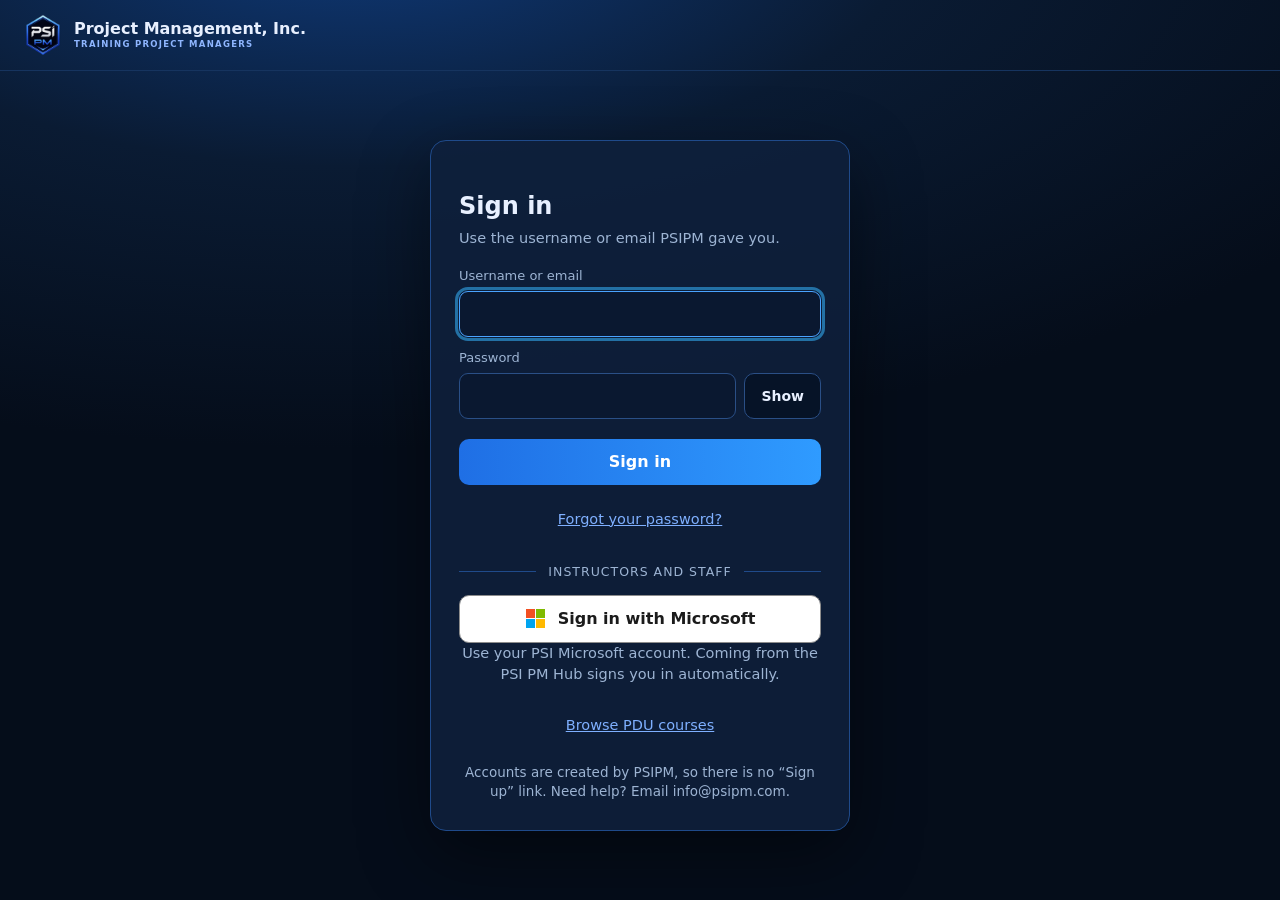
<file: index.html>
<!doctype html>
<html lang="en">
<head>
<meta charset="utf-8">
<meta name="viewport" content="width=device-width, initial-scale=1">
<!--favicon--><link rel="icon" type="image/png" sizes="32x32" href="assets/favicon-32.png"><link rel="icon" type="image/png" sizes="16x16" href="assets/favicon-16.png"><link rel="icon" type="image/png" sizes="192x192" href="assets/favicon-192.png"><link rel="shortcut icon" href="favicon.ico"><link rel="apple-touch-icon" href="assets/apple-touch-icon.png"><!--/favicon-->
<title>PSI Project Management · Sign in</title>
<meta name="robots" content="noindex">
<style>
:root{--ink:#e8f0ff;--muted:#9db4d3;--line:#1f4a8a;--card:rgba(14,32,60,.86);--field:#0a1830;--blue:#2f8cff;--blue2:#1f6fe5;--err:#ff9b9b;--ok:#5fd29a}
*{box-sizing:border-box}
html,body{min-height:100%}
body{margin:0;color:var(--ink);font-family:Lato,"Segoe UI",system-ui,-apple-system,Arial,sans-serif;font-size:16px;line-height:1.45;
  background:radial-gradient(1200px 520px at 28% -8%,#0f3a7a 0%,#0a1b33 46%,#050d1a 100%) fixed,#050d1a}
.wrap{min-height:100vh;display:flex;flex-direction:column}
.top{display:flex;align-items:center;justify-content:space-between;gap:12px;padding:14px 22px;border-bottom:1px solid #16345f}
.logo{display:flex;align-items:center;gap:10px}
.mark{width:36px;height:36px;border-radius:7px;background:var(--blue);display:flex;align-items:center;justify-content:center;font-weight:800;font-size:13px;color:#fff;flex:none}
.lt b{display:block;font-size:16px;line-height:1.15}.lt i{display:block;font-style:normal;font-size:8.5px;letter-spacing:.15em;color:#8fb6ff;font-weight:700}
.who{display:flex;align-items:center;gap:10px;font-size:14px}
.av{width:30px;height:30px;border-radius:50%;background:var(--blue);display:flex;align-items:center;justify-content:center;font-size:11px;font-weight:700;color:#fff}
.center{flex:1;display:grid;place-items:center;padding:28px 16px}
.panel{width:100%;max-width:420px;background:var(--card);border:1px solid var(--line);border-radius:16px;padding:28px;box-shadow:0 24px 70px rgba(0,0,0,.45)}
.panel h1{font-size:24px;margin:20px 0 4px}
.panel p{margin:0 0 18px;color:var(--muted);font-size:14.5px}
.field{margin-top:12px}
.field label{display:block;font-size:13px;color:var(--muted);margin-bottom:5px}
.row{display:flex;gap:8px}
input{width:100%;height:46px;border:1px solid #2a4f86;border-radius:9px;background:var(--field);color:var(--ink);padding:0 13px;font-size:16px;font-family:inherit}
input:focus{outline:3px solid rgba(56,182,255,.55);outline-offset:1px;border-color:#4aa3ff}
button{font-family:inherit;cursor:pointer}
.btn{display:block;width:100%;min-height:46px;border:0;border-radius:10px;background:linear-gradient(90deg,var(--blue2),#2f9bff);color:#fff;font-weight:700;font-size:16px;margin-top:20px}
.btn:disabled{opacity:.6;cursor:default}
.btn:focus-visible,.ghost:focus-visible,.link:focus-visible,a.pc:focus-visible{outline:3px solid rgba(56,182,255,.7);outline-offset:2px}
.ghost{min-height:46px;padding:0 16px;border-radius:10px;border:1px solid #2a4f86;background:rgba(3,12,29,.55);color:var(--ink);font-weight:700;font-size:14px}
.ghost.sm{min-height:44px}
.link{display:block;margin:12px auto 0;min-height:44px;background:none;border:0;color:#7fb0ff;text-decoration:underline;font-size:14.5px}
.msg{margin-top:14px;padding:11px 13px;border-radius:9px;font-size:14.5px;border:1px solid}
.msg.err{color:var(--err);border-color:rgba(255,155,155,.5);background:rgba(120,20,20,.22)}
.msg.info{color:#cfe0f7;border-color:rgba(120,175,245,.45);background:rgba(20,60,120,.28)}
.msg.ok{color:var(--ok);border-color:rgba(95,210,154,.5);background:rgba(10,80,50,.25)}
.help{margin-top:16px;color:var(--muted);font-size:13.5px;text-align:center}
.spin{display:flex;align-items:center;gap:12px;color:var(--muted)}
.spin:before{content:"";width:18px;height:18px;border-radius:50%;border:3px solid #24508f;border-top-color:#5aa9ff;animation:r .8s linear infinite}
@keyframes r{to{transform:rotate(360deg)}}
@media(prefers-reduced-motion:reduce){.spin:before{animation:none}}
.programs{width:100%;max-width:900px}
.programs h1{font-size:28px;margin:0 0 4px}.programs p.s{margin:0 0 22px;color:var(--muted)}
.pgrid{display:grid;grid-template-columns:repeat(auto-fill,minmax(250px,1fr));gap:18px}
a.pc{display:block;text-decoration:none;color:var(--ink);border-radius:14px;background:#0d2347;border:1px solid #1d4a88;overflow:hidden}
a.pc:hover{border-color:#4aa3ff;transform:translateY(-2px)}
a.pc{transition:transform .15s,border-color .15s}
.pa{height:100px;background:linear-gradient(135deg,#0b3a8a,#2f8cff);display:flex;align-items:center;justify-content:center;font-weight:800;font-size:26px;letter-spacing:.03em;color:#fff}
a.pc[href^="pmp/"]{background:#2a1a0e;border-color:#7a4413}
a.pc[href^="pmp/"]:hover{border-color:#ff9a3d}
a.pc[href^="pmp/"] .pa{background:linear-gradient(135deg,#a4490b,#ff8a2b);color:#1a0f05}
.pb{padding:14px 16px 16px}.pb b{display:block;font-size:16px}.pb span{display:block;font-size:13px;color:var(--muted);margin-top:2px;min-height:19px}
.go{margin-top:12px;height:38px;line-height:38px;border-radius:9px;background:var(--field);text-align:center;font-size:14px;font-weight:700}
.sr{position:absolute;left:-9999px}
.ms-sep{display:flex;align-items:center;gap:12px;margin:22px 0 14px;color:var(--muted);font-size:12.5px;letter-spacing:.08em}
.ms-sep:before,.ms-sep:after{content:"";flex:1;height:1px;background:var(--line)}
.msbtn{width:100%;display:flex;align-items:center;justify-content:center;gap:12px;background:#fff;color:#1b1b1b;border:1px solid #8c8c8c;border-radius:10px;min-height:48px;font-weight:600;font-size:16px;cursor:pointer}
.msbtn:focus-visible{outline:3px solid #7dd3fc;outline-offset:2px}
.msbtn[disabled]{opacity:.7;cursor:default}
.msnote{font-size:13px;color:var(--muted);text-align:center;margin:8px 0 0}
.ms-wait{text-align:center}
.ms-wait h1{margin:16px 0 8px}
.ms-ring{margin:22px auto 4px;width:40px;height:40px;border-radius:50%;border:4px solid rgba(143,166,200,.25);border-top-color:#2f8cff;animation:msspin 1s linear infinite}
@keyframes msspin{to{transform:rotate(360deg)}}
@media (prefers-reduced-motion:reduce){.ms-ring{animation:none}}
.pdwrap{width:100%;max-width:1100px}.pdwrap h1{font-size:28px;margin:0 0 4px}.pdwrap p.s{margin:0 0 16px;color:var(--muted);max-width:760px}
.chips{display:flex;flex-wrap:wrap;gap:8px;margin:0 0 18px}.chip{min-height:40px;padding:0 16px;border-radius:20px;border:1px solid #2a4f86;background:rgba(3,12,29,.55);color:var(--ink);font-weight:700;font-size:14.5px}
.chip.on{background:var(--blue);border-color:var(--blue);color:#fff}
.cg{display:grid;grid-template-columns:repeat(auto-fill,minmax(240px,1fr));gap:18px}
.cd{display:flex;flex-direction:column;text-align:left;border-radius:14px;background:#0d2347;border:1px solid #1d4a88;overflow:hidden;color:var(--ink);padding:0;transition:transform .15s,border-color .15s}
.cd:hover{border-color:#4aa3ff;transform:translateY(-2px)}.cd:focus-visible{outline:3px solid rgba(56,182,255,.7);outline-offset:2px}
.cd .im{aspect-ratio:16/9;width:100%;background:#142C42 center/cover no-repeat}
.cd .bd{padding:12px 14px 14px;display:flex;flex-direction:column;gap:6px;flex:1}.cd .mt{font-size:12px;letter-spacing:.05em;text-transform:uppercase;color:#8fb6ff;font-weight:700}
.cd .tt{font-weight:700;font-size:16px;line-height:1.25}.cd .tg{display:flex;flex-wrap:wrap;gap:5px}.cd .tg span{font-size:11.5px;font-weight:700;padding:2px 8px;border-radius:11px;border:1px solid #2a4f86;color:#cfe0f7}
.cd .ft{margin-top:auto;display:flex;justify-content:space-between;align-items:center;height:38px;padding:0 12px;border-radius:9px;background:var(--field);font-size:14px}.cd .ft b{font-size:17px}
.mod{position:fixed;inset:0;z-index:20;display:flex;align-items:center;justify-content:center;padding:18px;background:rgba(3,10,22,.78)}
.mc{width:min(580px,100%);max-height:92vh;overflow:auto;background:#0b1c3a;border:1px solid var(--line);border-radius:16px}
.mc .hero{aspect-ratio:16/9;background:#142C42 center/cover no-repeat}.mc .in{padding:20px 22px 22px}.mc h2{font-size:23px;margin:2px 0 10px}
.mc .ey{font-size:12.5px;letter-spacing:.06em;text-transform:uppercase;font-weight:700;color:#8fb6ff}.mc .ds p{margin:0 0 10px;font-size:15px;color:#d5e3f7}
.mc ul{list-style:none;margin:8px 0 0;padding:0;border:1px solid #1f4a8a;border-radius:9px}.mc li{display:flex;justify-content:space-between;padding:8px 12px;border-bottom:1px solid #1f4a8a}.mc li:last-child{border:0;font-weight:700}
.mc .btn{margin-top:14px}.mc .ghost{width:100%;margin-top:10px}
a.pc[href^="pdu/"]{background:#1d1638;border-color:#5b3fb0}a.pc[href^="pdu/"] .pa{background:linear-gradient(135deg,#4c2fa8,#9a7cff)}
@media(max-width:560px){.panel{padding:22px 18px}.top{padding:12px 14px}.who .nm{display:none}}
</style>
<style id="brandlogo">.mark{background:url([data-uri]) center/contain no-repeat !important;color:transparent !important;font-size:0 !important;border:0 !important;box-shadow:none !important;border-radius:0 !important;width:42px !important;height:42px !important;flex:none}</style>
</head>
<body>
<div class="wrap">
  <div class="top">
    <div class="logo"><div class="mark" aria-hidden="true">PSI</div><div class="lt"><b>Project Management, Inc.</b><i>TRAINING PROJECT MANAGERS</i></div></div>
    <div class="who" id="who" hidden></div>
  </div>
  <div class="center" id="view" aria-live="polite"><div class="spin" role="status">Loading…</div></div>
</div>
<noscript><div class="center"><div class="panel"><h1>JavaScript is needed</h1><p>Please turn on JavaScript in your browser to sign in.</p></div></div></noscript>
<script>
(function(){
"use strict";
/* The sign-in page for every PSI program. It signs the student in once, finds out which programs the student is enrolled in,
   and sends them there. The database decides what each student may open; this page only chooses where to send them.
   The key below is the PUBLIC key. It can only do what the signed-in student's own login allows. */
var SB_URL="https://kxpjubgxqnsursqdpezc.supabase.co";
var SB_KEY="sb_publishable_feQrzacLNrm4Wo4qA656qA_8v8MLD5D";
var SKEY="psipm_session", LEGACY="psipm_capm_session";
var SESS=null, busy=false, st={screen:"boot",id:"",err:"",note:"",show:false,me:null,progs:[],blocked:""};
/* Microsoft sign-in for instructors and administrators: the same Microsoft app the PSI PM Hub uses, so a staff member who is
   signed in to the Hub in this browser is signed in here without typing anything. The sso-login function checks the token and
   only lets in people on the Instructors & admins list. */
var MS={tenant:"9e7b19f7-23f2-4301-8ee2-937876784648",app:"ab30f561-3b18-458d-bc42-c2037ddedcb9",
        lib:"https://alcdn.msauth.net/browser/2.38.0/js/msal-browser.min.js",scopes:["User.Read"]};
var msApp=null, msEmail="";
var MSLOGO='<svg width="21" height="21" viewBox="0 0 21 21" aria-hidden="true"><rect x="1" y="1" width="9" height="9" fill="#f25022"/><rect x="11" y="1" width="9" height="9" fill="#7fba00"/><rect x="1" y="11" width="9" height="9" fill="#00a4ef"/><rect x="11" y="11" width="9" height="9" fill="#ffb900"/></svg>';

function $(id){return document.getElementById(id);}
function esc(s){return String(s==null?"":s).replace(/[&<>"']/g,function(c){return {"&":"&amp;","<":"&lt;",">":"&gt;",'"':"&quot;","'":"&#39;"}[c];});}
function uidOf(tok){try{var p=tok.split(".")[1].replace(/-/g,"+").replace(/_/g,"/");return JSON.parse(atob(p)).sub;}catch(e){return null;}}
function loadSess(){
  try{
    var r=localStorage.getItem(SKEY);
    if(!r){ r=localStorage.getItem(LEGACY); if(r){localStorage.setItem(SKEY,r);} }   /* a sign-in made before the shared page existed */
    return r?JSON.parse(r):null;
  }catch(e){return null;}
}
function saveSess(s){SESS=s;try{if(s)localStorage.setItem(SKEY,JSON.stringify(s));else{localStorage.removeItem(SKEY);localStorage.removeItem(LEGACY);localStorage.removeItem("psipm_return");}}catch(e){}}
function netErr(){return new Error("Couldn’t reach the server. Check your internet connection and try again.");}

function refresh(){
  if(!SESS||!SESS.refresh_token)return Promise.reject(new Error("nosession"));
  var uid=SESS.uid;
  return fetch(SB_URL+"/auth/v1/token?grant_type=refresh_token",{method:"POST",headers:{"apikey":SB_KEY,"Content-Type":"application/json"},body:JSON.stringify({refresh_token:SESS.refresh_token})})
    .then(function(r){return r.json().then(function(j){
      if(!r.ok||!j.access_token)throw new Error("expired");
      saveSess({access_token:j.access_token,refresh_token:j.refresh_token,expires_at:j.expires_at||Math.floor(Date.now()/1000)+(j.expires_in||3600),uid:uid});
      return SESS;
    });},function(){throw netErr();});
}
function rest(path){
  function go(retry){
    return fetch(SB_URL+"/rest/v1/"+path,{headers:{"apikey":SB_KEY,"Authorization":"Bearer "+SESS.access_token}}).then(function(r){
      if(r.status===401&&retry){return refresh().then(function(){return go(false);});}
      return r.text().then(function(t){
        var j=null;try{j=t?JSON.parse(t):null;}catch(e){}
        if(!r.ok){var e=new Error((j&&(j.message||j.error_description))||"Something went wrong ("+r.status+").");e.status=r.status;throw e;}
        return j;
      });
    },function(){throw netErr();});
  }
  return go(true);
}
function fnCall(name,body){
  return fetch(SB_URL+"/functions/v1/"+name,{method:"POST",headers:{"Content-Type":"application/json","apikey":SB_KEY,"Authorization":"Bearer "+SB_KEY},body:JSON.stringify(body)})
    .then(function(r){return r.json().catch(function(){return {};}).then(function(j){return {status:r.status,body:j||{}};});},function(){throw netErr();});
}
function doLogin(id,pw){
  return fnCall("login",{identifier:id,password:pw}).then(function(r){
    if(r.status===200&&r.body.session){
      var s=r.body.session;
      saveSess({access_token:s.access_token,refresh_token:s.refresh_token,expires_at:s.expires_at||Math.floor(Date.now()/1000)+(s.expires_in||3600),uid:uidOf(s.access_token)});
      return;
    }
    throw new Error(r.body.message||"Something went wrong. Please try again.");
  });
}
function retGet(){try{var r=localStorage.getItem("psipm_return");return r?JSON.parse(r):null;}catch(e){return null;}}
function swBack(){var r=retGet();if(!r||!r.sess)return;try{localStorage.setItem(SKEY,JSON.stringify(r.sess));localStorage.removeItem("psipm_return");}catch(e){}SESS=r.sess;try{location.assign("staff/");}catch(e){}}
function signOut(){
  if(SESS&&!retGet()){var tok=SESS.access_token;fetch(SB_URL+"/auth/v1/logout",{method:"POST",headers:{"apikey":SB_KEY,"Authorization":"Bearer "+tok}}).catch(function(){});}
  saveSess(null);st.me=null;st.progs=[];st.blocked="";st.err="";st.note="";st.screen="login";render();
}

/* ---------- where does this student go? ---------- */
function today(){var d=new Date();return new Date(d.getFullYear(),d.getMonth(),d.getDate());}
function parseISO(s){var p=String(s).split("-");return new Date(+p[0],+p[1]-1,+p[2]);}
function fmt(s){try{return parseISO(s).toLocaleDateString(undefined,{year:"numeric",month:"long",day:"numeric"});}catch(e){return s;}}
function msLoad(){
  if(window.msal&&window.msal.PublicClientApplication)return Promise.resolve();
  return new Promise(function(res,rej){
    var sc=document.createElement("script");sc.src=MS.lib;sc.async=true;sc.crossOrigin="anonymous";
    sc.onload=function(){res();};sc.onerror=function(){rej(new Error("Microsoft sign-in couldn’t load. Check your internet connection and try again."));};
    document.head.appendChild(sc);
  });
}
function msClient(){
  return msLoad().then(function(){
    if(msApp)return msApp;
    msApp=new window.msal.PublicClientApplication({
      auth:{clientId:MS.app,authority:"https://login.microsoftonline.com/"+MS.tenant,redirectUri:location.origin+location.pathname.replace(/index\.html$/,""),navigateToLoginRequestUrl:false},
      cache:{cacheLocation:"localStorage"}});
    return Promise.resolve(msApp.initialize?msApp.initialize():null).then(function(){return msApp;});
  });
}
function msRedirect(app,opts){return app.loginRedirect(opts).then(function(){return new Promise(function(){});});}   /* the page is leaving for Microsoft */
/* interactive: from the button (may go to Microsoft's page). Not interactive: arriving from the Hub (never leaves the page). */
function msSignIn(interactive,fallback){
  var app;st.screen="sso";st.err="";st.note="";render();
  return msClient().then(function(a){app=a;return app.handleRedirectPromise();}).then(function(rr){
    if(rr&&rr.idToken){msEmail=(rr.account&&rr.account.username)||"";return rr;}
    var acct=app.getActiveAccount&&app.getActiveAccount();
    if(!acct||acct.tenantId!==MS.tenant)acct=app.getAllAccounts().filter(function(x){return x.tenantId===MS.tenant;})[0];
    if(!acct)return interactive?msRedirect(app,{scopes:MS.scopes,prompt:"select_account"}):null;
    msEmail=acct.username||"";render();
    return app.acquireTokenSilent({scopes:MS.scopes,account:acct}).then(function(r){
      var exp=r&&r.idTokenClaims&&r.idTokenClaims.exp;
      if(!r||!r.idToken||!exp||exp*1000-Date.now()<300000)return app.acquireTokenSilent({scopes:MS.scopes,account:acct,forceRefresh:true});
      return r;
    }).catch(function(){return interactive?msRedirect(app,{scopes:MS.scopes,loginHint:acct.username}):null;});
  }).then(function(r){
    if(!r||!r.idToken){
      if(fallback)return fallback();
      st.screen="login";st.note=interactive?"":"Sign in with Microsoft below to continue.";render();return;
    }
    return fnCall("sso-login",{id_token:r.idToken}).catch(function(){
      throw new Error("Your Microsoft sign-in worked, but the LMS’s Microsoft sign-in service didn’t answer. Try again in a minute. If it keeps happening, an administrator should check in Supabase that the sso-login function is deployed with Verify JWT turned off.");
    }).then(function(x){
      if(x.status===200&&x.body.session){
        var s=x.body.session;
        saveSess({access_token:s.access_token,refresh_token:s.refresh_token,expires_at:s.expires_at||Math.floor(Date.now()/1000)+(s.expires_in||3600),uid:uidOf(s.access_token)});
        return route();
      }
      throw new Error(x.body.message||"Microsoft sign-in didn’t work. Please try again.");
    });
  }).catch(function(e){
    var m=(e&&e.message)||"";
    if(e&&(e.errorCode==="user_cancelled"||/cancel/i.test(m)))m="Microsoft sign-in was cancelled.";
    else if(e&&e.errorCode)m="Microsoft sign-in didn’t work. Please try again.";
    st.screen="login";st.err=m||"Microsoft sign-in didn’t work. Please try again.";render();
  });
}
function ssoView(){
  return '<div class="panel ms-wait" role="status">'+MSLOGO.replace(/width="21" height="21"/,'width="40" height="40"')
    +'<h1>Signing you in…</h1><p>'+(msEmail?'Using your Microsoft account <b>'+esc(msEmail)+'</b>'+(st.fromHub?' from the PSI PM Hub.':'.'):'Checking your Microsoft account…')+'</p><div class="ms-ring" aria-hidden="true"></div></div>';
}
function route(){
  st.screen="boot";st.err="";render();
  var uid=SESS.uid;
  return rest("profiles?select=first_name,last_name,username,role,status,access_ends&id=eq."+encodeURIComponent(uid)).then(function(rows){
    var p=rows&&rows[0];
    if(!p)throw new Error("We couldn’t find your account. Please message an instructor or email info@psipm.com.");
    st.me=p;
    if(p.status!=="active"){st.blocked="inactive";st.screen="blocked";render();return;}
    var staff=p.role==="instructor"||p.role==="admin";
    if(!staff&&p.role!=="student"){st.blocked="staff";st.screen="blocked";render();return;}
    if(!staff&&parseISO(p.access_ends)<today()){st.blocked="expired";st.screen="blocked";render();return;}
    /* instructors and admins belong to no program: straight to the staff dashboard (the Program filter is there) */
    if(staff){st.screen="going";render();location.replace("staff/");return;}
    /* students: the programs they are enrolled in */
    var q=rest("enrollments?select=branches(slug,name,subtitle,kind)&user_id=eq."+encodeURIComponent(uid));
    return q.then(function(rs){
      var list=(rs||[]).map(function(x){return x.branches;}).filter(function(b){return b&&/^[a-z0-9-]+$/.test(b.slug||"");});
      list.sort(function(a,b){return String(a.name).localeCompare(String(b.name));});
      var certs=list.filter(function(b){return b.slug!=="pdu";});if(certs.length)list=certs;   /* PDU courses live inside CAPM/PMP; the PDU page is only a home for people who bought PDU courses and have no program */
      st.progs=list;
      if(!list.length){st.screen="none";render();return;}
      if(list.length===1){st.screen="going";render();location.replace(list[0].slug+"/");return;}   /* one program: straight in */
      st.screen="programs";render();
    });
  }).catch(function(e){
    if(!SESS)return;
    if(e&&(e.message==="expired"||e.message==="nosession"||e.status===401)){saveSess(null);st.err="Your session ended. Please sign in again.";st.screen="login";render();return;}
    st.err=(e&&e.message)||"Something went wrong.";st.screen="error";render();
  });
}

/* ---------- screens ---------- */
function nameOf(){var m=st.me||{};return ((m.first_name||"")+" "+(m.last_name||"")).trim()||m.username||"";}
function shortName(){var m=st.me||{};return m.first_name&&m.last_name?m.first_name.charAt(0)+". "+m.last_name:nameOf();}
function initials(){var m=st.me||{},a=(m.first_name||m.username||"?").charAt(0),b=(m.last_name||"").charAt(0);return (a+b).toUpperCase();}
function brandTop(){return '<div class="logo"><div class="mark" aria-hidden="true">PSI</div><div class="lt"><b>Project Management, Inc.</b><i>TRAINING PROJECT MANAGERS</i></div></div>';}
function loginView(){
  var msg=st.err?'<div class="msg err" role="alert">'+esc(st.err)+'</div>':(st.note?'<div class="msg info" role="status">'+esc(st.note)+'</div>':'');
  return '<form class="panel" id="lf" novalidate>'
   +'<h1>Sign in</h1><p>Use the username or email PSIPM gave you.</p>'+msg
   +'<div class="field"><label for="u">Username or email</label><input id="u" name="u" autocomplete="username" autocapitalize="none" autocorrect="off" spellcheck="false" value="'+esc(st.id)+'"></div>'
   +'<div class="field"><label for="p">Password</label><div class="row"><input id="p" name="p" type="'+(st.show?"text":"password")+'" autocomplete="current-password"><button type="button" class="ghost" id="eye" aria-pressed="'+(st.show?"true":"false")+'" aria-label="Show or hide password">'+(st.show?"Hide":"Show")+'</button></div></div>'
   +'<button class="btn" type="submit"'+(busy?' disabled':'')+'>'+(busy?"Signing in…":"Sign in")+'</button>'
   +'<button type="button" class="link" id="forgot">Forgot your password?</button>'
   +'<div class="ms-sep">INSTRUCTORS AND STAFF</div><button type="button" class="msbtn" id="msin"'+(busy?' disabled':'')+'>'+MSLOGO+'Sign in with Microsoft</button>'
   +'<p class="msnote">Use your PSI Microsoft account. Coming from the PSI PM Hub signs you in automatically.</p>'
   +'<button type="button" class="link" id="pdubrowse">Browse PDU courses</button>'
   +'<div class="help">Accounts are created by PSIPM, so there is no “Sign up” link. Need help? Email info@psipm.com.</div></form>';
}
function blockedView(){
  var m=st.me||{}, title="You can’t open this page", msg;
  if(st.blocked==="expired"){title="Your access has ended";msg="Your LMS access ended on "+fmt(m.access_ends)+". To extend your access, message an instructor or email info@psipm.com.";}
  else if(st.blocked==="staff")msg="This page is for students. Instructor and admin tools are not on this page yet.";
  else msg="Your account isn’t active yet. Please message an instructor or email info@psipm.com.";
  return '<div class="panel"><h1>'+esc(title)+'</h1><p>'+esc(msg)+'</p><button class="ghost" id="out">Log out</button></div>';
}
function noneView(){return '<div class="panel"><h1>No programs yet</h1><p>Your account isn’t enrolled in a program yet. Please email info@psipm.com and we will add you.</p><a class="link" href="pdu/">Browse PDU courses</a><button class="ghost" id="out">Log out</button></div>';}
function errorView(){return '<div class="panel"><h1>We couldn’t load your programs</h1><p>'+esc(st.err)+'</p><div style="display:flex;gap:10px;flex-wrap:wrap"><button class="ghost" id="retry">Try again</button><button class="ghost" id="out">Log out</button></div></div>';}
function programsView(){
  var cards=st.progs.map(function(b){
    return '<a class="pc" href="'+esc(b.slug)+'/"><div class="pa">'+esc(b.name)+'</div><div class="pb"><b>'+esc(b.name)+' Exam Prep</b><span>'+esc(b.subtitle||"")+'</span><div class="go">Open</div></div></a>';
  }).join("");
  return '<div class="programs"><h1>Your programs</h1><p class="s">Pick where you want to study today.</p><div class="pgrid">'+cards+'</div></div>';
}
function render(){
  var v=$("view"), w=$("who"), html;
  if(st.screen==="login")html=loginView();
  else if(st.screen==="blocked")html=blockedView();
  else if(st.screen==="none")html=noneView();
  else if(st.screen==="error")html=errorView();
  else if(st.screen==="programs")html=programsView();
  else if(st.screen==="sso")html=ssoView();
  else if(st.screen==="catalog")html=catView();
  else html='<div class="spin" role="status">'+(st.screen==="going"?"Opening your program…":"Loading…")+'</div>';
  v.innerHTML=html+(st.screen==="catalog"?catModal():"");
  var showWho=(st.screen==="programs"||st.screen==="blocked"||st.screen==="none"||st.screen==="error")&&st.me;
  w.hidden=!showWho;
  w.innerHTML=showWho?(retGet()?'<button class="ghost sm" id="swback" style="border-color:#ffb84d;color:#ffcf80">← Back to '+(retGet().role==="instructor"?"instructor":"admin")+'</button>':'')+'<span class="nm">'+esc(shortName())+'</span><span class="av" aria-hidden="true">'+esc(initials())+'</span>'+(st.screen==="programs"?'<button class="ghost sm" id="out">Log out</button>':''):'';
  if(st.screen==="login"){var f=$(st.id?"p":"u");if(f&&!st._nofocus)f.focus();}
}

/* ---------- PDU catalog (open to everyone; a request needs no account) ---------- */
var PC={list:null,err:"",sel:null,busy:false,ok:"",er:"",filter:"All",inv:false}, TT=["Ways of Working","Power Skills","Business Acumen"];
function money(c){if(c==null)return "";var d=c/100;return "$"+d.toLocaleString("en-US",{minimumFractionDigits:c%100?2:0,maximumFractionDigits:2});}
function num(n){return String(Math.round((+n||0)*10)/10);}
function anon(name,args){
  return fetch(SB_URL+"/rest/v1/rpc/"+name,{method:"POST",headers:{"apikey":SB_KEY,"Authorization":"Bearer "+SB_KEY,"Content-Type":"application/json"},body:JSON.stringify(args||{})}).then(function(r){
    return r.text().then(function(t){var j=null;try{j=t?JSON.parse(t):null;}catch(e){}if(!r.ok)throw new Error((j&&(j.message||j.error_description))||"Something went wrong ("+r.status+").");return j;});
  },function(){throw netErr();});
}
function catLoad(){
  PC.list=null;PC.err="";render();
  anon("pdu_catalog",{}).then(function(r){PC.list=r||[];},function(e){PC.err=e.message;PC.list=[];}).then(render);
}
function rich(t){return String(t||"").split("\n\n").map(function(p){return '<p>'+esc(p).replace(/\*\*(.+?)\*\*/g,"<strong>$1</strong>")+'</p>';}).join("");}
function cimg(p){return p?"background-image:url("+esc(p)+")":"";}
function catView(){
  var h='<div class="pdwrap"><div style="display:flex;justify-content:space-between;align-items:flex-start;gap:12px;flex-wrap:wrap"><div><h1>PDU courses</h1><p class="s">Earn Professional Development Units for your PMI® certification. Pay by card and your course opens right away, or request an invoice if your company pays by purchase order.</p></div><button class="ghost" id="catback">Sign in</button></div>';
  if(PC.err)h+='<div class="msg err" role="alert">'+esc(PC.err)+'</div>';
  if(!PC.list)return h+'<div class="spin" role="status">Loading courses…</div></div>';
  h+='<div class="chips" role="group" aria-label="Filter by Talent Triangle area">'+["All"].concat(TT).map(function(k){return '<button class="chip'+(PC.filter===k?' on':'')+'" data-f="'+esc(k)+'" aria-pressed="'+(PC.filter===k)+'">'+esc(k)+'</button>';}).join("")+'</div>';
  var l=PC.list.filter(function(c){return PC.filter==="All"||(c.pdu_split&&c.pdu_split[PC.filter]);});
  h+='<div class="cg">'+l.map(function(c){
    var tg=TT.filter(function(k){return c.pdu_split&&c.pdu_split[k];}).map(function(k){return '<span>'+esc(k)+' '+num(c.pdu_split[k])+'</span>';}).join("");
    return '<button class="cd" data-c="'+esc(c.id)+'"><span class="im" style="'+cimg(c.image_path)+'" role="img" aria-label="'+esc(c.title)+'"></span><span class="bd"><span class="mt">PDU course · '+num(c.pdus)+' PDUs</span><span class="tt">'+esc(c.title)+'</span><span class="tg">'+tg+'</span><span class="ft"><b>'+esc(money(c.price_cents))+'</b><span>Details</span></span></span></button>';
  }).join("")+'</div></div>';
  return h;
}
function catModal(){
  var c=PC.sel&&(PC.list||[]).filter(function(x){return x.id===PC.sel;})[0];if(!c)return "";
  var split=TT.filter(function(k){return c.pdu_split&&c.pdu_split[k];}).map(function(k){return '<li><span>'+esc(k)+'</span><span>'+num(c.pdu_split[k])+'</span></li>';}).join("");
  var fields='<div class="field"><label for="rn">Full name</label><input id="rn" autocomplete="name" maxlength="120"></div>'
     +'<div class="field"><label for="re">Email</label><input id="re" type="email" autocomplete="email" maxlength="254"></div>';
  var form=PC.ok?'<div class="msg ok" role="status"><b>Request received.</b> '+esc(PC.ok)+'</div>'
    :PC.inv?'<form id="rf" novalidate>'+(PC.er?'<div class="msg err" role="alert">'+esc(PC.er)+'</div>':'')+fields
     +'<div class="field"><label for="rc">Company (optional)</label><input id="rc" autocomplete="organization" maxlength="120"></div>'
     +'<button class="btn" type="submit"'+(PC.busy?' disabled':'')+'>'+(PC.busy?"Sending…":"Request an invoice · "+esc(money(c.price_cents)))+'</button>'
     +'<p class="msnote">No payment is taken here. We email you an invoice first, and the course opens when we receive payment.</p>'
     +'<button class="ghost" type="button" id="paycard">Pay by card instead</button></form>'
    :'<form id="bf" novalidate>'+(PC.er?'<div class="msg err" role="alert">'+esc(PC.er)+'</div>':'')+fields
     +'<button class="btn" type="submit"'+(PC.busy?' disabled':'')+'>'+(PC.busy?"Opening secure checkout…":"Buy now · "+esc(money(c.price_cents)))+'</button>'
     +'<p class="msnote">Secure card payment with Stripe. We create your PSI account and email you a link to choose your password.</p>'
     +'<button class="ghost" type="button" id="payinv">Request an invoice instead</button></form>';
  return '<div class="mod" role="dialog" aria-modal="true" aria-label="'+esc(c.title)+'" id="mod"><div class="mc">'+(c.image_path?'<div class="hero" style="'+cimg(c.image_path)+'"></div>':'')
    +'<div class="in"><div class="ey">PDU course · '+num(c.pdus)+' PDUs · '+esc(money(c.price_cents))+'</div><h2>'+esc(c.title)+'</h2><div class="ds">'+rich(c.description)+'</div>'
    +(split?'<ul>'+split+'<li><span>Total PDUs</span><span>'+num(c.pdus)+'</span></li></ul>':'')+form
    +'<button class="ghost" id="modclose">Close</button></div></div></div>';
}
document.addEventListener("click",function(e){
  var t=e.target.closest?e.target.closest("button"):null;if(!t)return;
  if(t.id==="pdubrowse"){st.screen="catalog";PC.sel=null;PC.ok="";PC.er="";catLoad();}
  else if(t.id==="catback"){st.screen="login";st.err="";render();}
  else if(t.id==="modclose"){PC.sel=null;PC.ok="";PC.er="";PC.inv=false;render();}
  else if(t.id==="payinv"||t.id==="paycard"){var keep0={n:$("rn")?$("rn").value:"",e:$("re")?$("re").value:""};PC.inv=t.id==="payinv";PC.er="";render();if($("rn"))$("rn").value=keep0.n;if($("re"))$("re").value=keep0.e;}
  else if(t.getAttribute("data-f")!==null&&st.screen==="catalog"){PC.filter=t.getAttribute("data-f");render();}
  else if(t.getAttribute("data-c")!==null&&st.screen==="catalog"){PC.sel=t.getAttribute("data-c");PC.ok="";PC.er="";PC.inv=false;render();var n=$("rn");if(n)n.focus();}
});
document.addEventListener("keydown",function(e){if(e.key==="Escape"&&PC.sel&&st.screen==="catalog"){PC.sel=null;render();}});
document.addEventListener("submit",function(e){
  if(!e.target||e.target.id!=="bf")return;e.preventDefault();if(PC.busy)return;
  var nm=$("rn").value.trim(),em=$("re").value.trim();
  if(nm.length<2){PC.er="Enter your full name.";render();$("rn")&&$("rn").focus();return;}
  if(!/^[^@\s]+@[^@\s]+\.[^@\s]+$/.test(em)){PC.er="Enter a valid email address.";render();if($("rn"))$("rn").value=nm;if($("re"))$("re").value=em;return;}
  PC.busy=true;PC.er="";render();if($("rn"))$("rn").value=nm;if($("re"))$("re").value=em;
  fetch(SB_URL+"/functions/v1/pdu-checkout",{method:"POST",headers:{"apikey":SB_KEY,"Authorization":"Bearer "+SB_KEY,"Content-Type":"application/json"},body:JSON.stringify({course_id:PC.sel,name:nm,email:em})}).then(function(r){
    return r.json().catch(function(){return {};}).then(function(j){if(r.ok&&j.url){window.location.href=j.url;return;}throw new Error(j.message||"The payment page could not be opened. Please try again, or request an invoice.");});
  },function(){throw netErr();}).catch(function(er){PC.busy=false;PC.er=er.message;render();if($("rn"))$("rn").value=nm;if($("re"))$("re").value=em;});
});
document.addEventListener("submit",function(e){
  if(!e.target||e.target.id!=="rf")return;e.preventDefault();if(PC.busy)return;
  var nm=$("rn").value.trim(),em=$("re").value.trim(),co=$("rc").value.trim();
  if(nm.length<2){PC.er="Enter your full name.";render();$("rn")&&$("rn").focus();return;}
  if(!/^[^@\s]+@[^@\s]+\.[^@\s]+$/.test(em)){PC.er="Enter a valid email address.";render();$("re")&&($("re").value=em);return;}
  PC.busy=true;PC.er="";var keep={n:nm,e:em,c:co};render();
  anon("request_pdu_public",{p_course:PC.sel,p_name:nm,p_email:em,p_company:co||null}).then(function(){PC.ok="PSIPM will email an invoice to "+em+". Your course opens as soon as we receive payment, and we will send your sign-in details.";},
    function(er){PC.er=er.message;}).then(function(){PC.busy=false;render();if(PC.er){if($("rn"))$("rn").value=keep.n;if($("re"))$("re").value=keep.e;if($("rc"))$("rc").value=keep.c;}});
});

/* ---------- events ---------- */
document.addEventListener("click",function(e){
  var t=e.target.closest?e.target.closest("button"):null;if(!t)return;
  if(t.id==="out")signOut();
  else if(t.id==="swback")swBack();
  else if(t.id==="retry")route();
  else if(t.id==="msin"){if(!busy){st.fromHub=false;msSignIn(true);}}
  else if(t.id==="eye"){var u=$("u"),p=$("p");st.id=u?u.value:st.id;var pv=p?p.value:"";st.show=!st.show;render();var np=$("p");if(np){np.value=pv;np.focus();}}
  else if(t.id==="forgot"){
    var id=$("u")?$("u").value.trim():"";st.id=id;
    if(!id){st.err="Type your username or email above, then select Forgot your password.";st.note="";render();return;}
    fnCall("request-password-reset",{identifier:id}).then(function(r){
      st.err="";st.note=r.body.message||"If that account exists, we have sent a link to reset the password.";render();
    },function(er){st.err=er.message;st.note="";render();});
  }
});
document.addEventListener("submit",function(e){
  if(!e.target||e.target.id!=="lf")return;
  e.preventDefault();
  if(busy)return;
  var id=$("u").value.trim(), pw=$("p").value;
  st.id=id;st.note="";
  if(!id||!pw){st.err="Enter your username or email and your password.";render();var f0=$(id?"p":"u");if(f0)f0.focus();return;}
  busy=true;st.err="";render();
  doLogin(id,pw).then(function(){busy=false;st.id="";return route();},function(er){
    busy=false;st.err=(er&&er.message)||"Something went wrong. Please try again.";st.screen="login";render();var f1=$("p");if(f1)f1.focus();
  });
});

/* ---------- start ---------- */
(function start(){
  var q=location.search||"";
  if(/[?&]ended=1/.test(q)){st.note="Your session ended. Please sign in again.";try{history.replaceState(null,"",location.pathname);}catch(e){}}
  SESS=loadSess();
  var have=SESS&&SESS.refresh_token&&SESS.uid;
  /* back from Stripe after paying */
  if(/[?&]paid=1/.test(q)){
    if(have){try{sessionStorage.setItem("psipm_paid","1");}catch(e){}}   /* the program they open next shows "Adding your course…" */
    else st.note="Payment received. Thank you! If you are new to PSI, check your email for a link to create your password (it can take a minute, and may land in spam). If you already have an account, sign in and your course will be on your Home page.";
    try{history.replaceState(null,"",location.pathname);}catch(e){}
  }
  /* back from Microsoft's sign-in page (the answer is in the address) */
  if(/[#&](code|error)=/.test(location.hash||"")){msSignIn(true);return;}
  /* from the PSI PM Hub's LMS link: sign in with the Hub's Microsoft account, no typing */
  if(/[?&]sso=1/.test(q)){
    try{history.replaceState(null,"",location.pathname);}catch(e){}
    st.fromHub=true;
    msSignIn(false,have?function(){st.note="";return route();}:null);return;
  }
  if(have){st.note="";route();}
  else{saveSess(null);st.screen="login";render();}
})();
})();
</script>
</body>
</html>
</file>
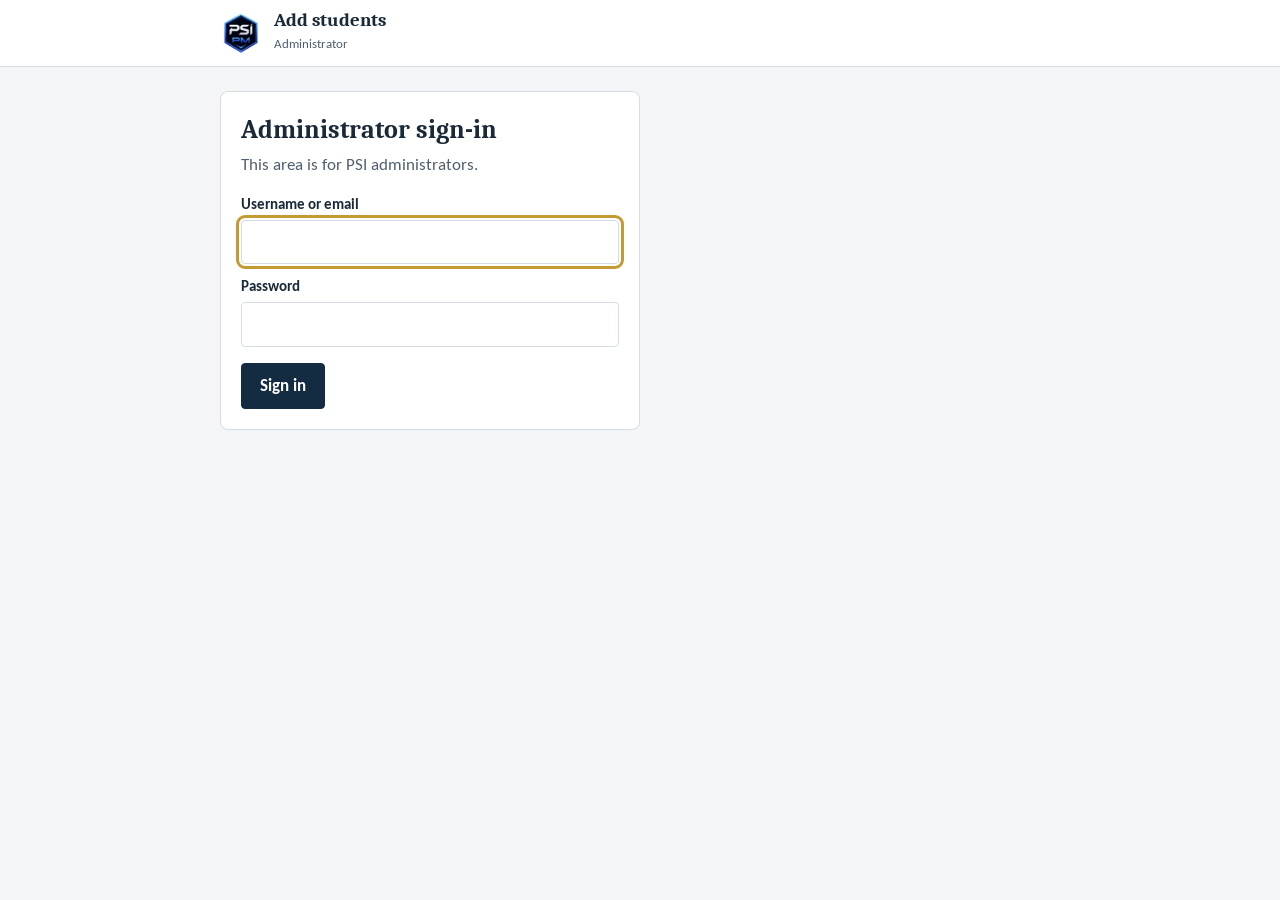
<file: admin/index.html>
<!doctype html>
<html lang="en">
<head>
<meta charset="utf-8">
<meta name="viewport" content="width=device-width, initial-scale=1">
<meta name="robots" content="noindex">





















<!--favicon--><link rel="icon" type="image/png" sizes="32x32" href="../assets/favicon-32.png"><link rel="icon" type="image/png" sizes="16x16" href="../assets/favicon-16.png"><link rel="icon" type="image/png" sizes="192x192" href="../assets/favicon-192.png"><link rel="shortcut icon" href="../favicon.ico"><link rel="apple-touch-icon" href="../assets/apple-touch-icon.png"><!--/favicon-->
<title>Add students · PSI Learning</title>
<link href="https://fonts.googleapis.com/css2?family=Caladea:wght@400;700&family=Carlito:wght@400;700&display=swap" rel="stylesheet">
<style>
:root{--bg:#F3F5F7;--surface:#FFFFFF;--ink:#1B2A38;--muted:#51606E;--line:#D5DCE3;--navy:#142C42;--gold:#C49A33;--goldtext:#8A6516;--good:#1D6B3A;--goodbg:#E3F3E8;--bad:#A12A2A;--badbg:#FBEAEA;--warnbg:#FFF4DB;--warn:#7A5410;--field:#FFFFFF;color-scheme:light}
@media (prefers-color-scheme: dark){:root{--bg:#0C1721;--surface:#14212D;--ink:#E8EEF4;--muted:#A9B7C4;--line:#2B3C4B;--goldtext:#DDB560;--good:#8FDDAA;--goodbg:#173B27;--bad:#FF9A9A;--badbg:#3E1B1B;--warnbg:#3F3217;--warn:#F0CF86;--field:#0C1721;color-scheme:dark}}
*{box-sizing:border-box}
body{margin:0;background:var(--bg);color:var(--ink);font-family:Carlito,Calibri,"Segoe UI",Arial,sans-serif;font-size:17px;line-height:1.45}
[hidden]{display:none!important}
header{background:var(--surface);border-bottom:1px solid var(--line)}
.bar{max-width:880px;margin:0 auto;padding:10px 20px;display:flex;align-items:center;gap:12px}
.logo{width:36px;height:36px;background:var(--navy);color:#fff;border-radius:4px;display:flex;align-items:center;justify-content:center;font-family:Caladea,Georgia,serif;font-weight:700;font-size:14px;flex:0 0 auto}
.title{flex:1;min-width:0}
.title b{display:block;font-family:Caladea,Georgia,serif;font-size:19px;line-height:1.1}
.title small{color:var(--muted);font-size:13px}
.who{color:var(--muted);font-size:15px}
main{max-width:880px;margin:0 auto;padding:24px 20px 64px}
.card{background:var(--surface);border:1px solid var(--line);border-radius:8px;padding:20px;margin-bottom:20px}
h1{font-family:Caladea,Georgia,serif;font-size:26px;margin:0 0 4px}
h2{font-family:Caladea,Georgia,serif;font-size:20px;margin:0 0 10px}
.sub{color:var(--muted);margin:0 0 16px}
label{display:block;font-weight:700;font-size:15px;margin:0 0 4px}
.hint{color:var(--muted);font-size:14px;margin:6px 0 0}
input,select,textarea{width:100%;font:inherit;padding:9px 11px;border:1px solid var(--line);border-radius:4px;background:var(--field);color:var(--ink)}
textarea{font-family:Consolas,"Courier New",monospace;font-size:14px;line-height:1.6;resize:vertical}
.grid3{display:grid;grid-template-columns:repeat(3,minmax(0,1fr));gap:14px}
.narrow{max-width:420px}
@media (max-width:640px){.grid3{grid-template-columns:1fr}}
button{font:inherit;font-weight:700;border-radius:4px;padding:10px 18px;cursor:pointer;border:1px solid var(--line);background:var(--surface);color:var(--ink)}
button.primary{background:var(--navy);border-color:var(--navy);color:#fff}
button.small{padding:7px 12px;font-size:15px}
button:disabled{opacity:.55;cursor:default}
button:focus-visible,input:focus-visible,select:focus-visible,textarea:focus-visible{outline:3px solid var(--gold);outline-offset:2px}
.row{display:flex;gap:10px;align-items:center;flex-wrap:wrap}
.msg{border-radius:6px;padding:9px 12px;margin:12px 0 0;font-size:16px}
.msg.err{background:var(--badbg);color:var(--bad)}
.msg.ok{background:var(--goodbg);color:var(--good)}
.msg.warn{background:var(--warnbg);color:var(--warn)}
table{width:100%;border-collapse:collapse;font-size:15px;margin-top:10px}
th{text-align:left;font-weight:400;color:var(--muted);font-size:14px;padding:6px 6px;border-bottom:1px solid var(--line)}
td{padding:8px 6px;border-bottom:1px solid var(--line);vertical-align:top;word-break:break-word}
td.mono{font-family:Consolas,"Courier New",monospace;font-size:14px}
.scroll{overflow-x:auto}
ul.problems{margin:8px 0 0;padding-left:20px}
</style>






















<style id="brandlogo">.logo{background:url([data-uri]) center/contain no-repeat !important;color:transparent !important;font-size:0 !important;border:0 !important;box-shadow:none !important;border-radius:0 !important;width:42px !important;height:42px !important;flex:none}</style>
</head>
<body>
<header>
  <div class="bar">
    <div class="logo" aria-hidden="true">PSI</div>
    <div class="title"><b>Add students</b><small>Administrator</small></div>
    <span class="who" id="who" hidden></span>
    <button class="small" id="signout" hidden>Sign out</button>
  </div>
</header>

<main>
  <section id="signin" class="card narrow" aria-labelledby="sh">
    <h1 id="sh">Administrator sign-in</h1>
    <p class="sub">This area is for PSI administrators.</p>
    <form id="signinForm" novalidate>
      <label for="u">Username or email</label>
      <input id="u" autocomplete="username">
      <label for="p" style="margin-top:12px">Password</label>
      <input id="p" type="password" autocomplete="current-password">
      <div class="row" style="margin-top:16px"><button class="primary" id="signinBtn" type="submit">Sign in</button></div>
      <div class="msg err" id="signinErr" role="alert" hidden></div>
    </form>
  </section>

  <div id="app" hidden>
    <section class="card" id="formCard" aria-labelledby="h1">
      <h2 id="h1">1. The class</h2>
      <div class="grid3">
        <div><label for="prog">Program</label><select id="prog"></select></div>
        <div><label for="cls">Class number</label><input id="cls" inputmode="text" autocomplete="off" placeholder="4821"></div>
        <div><label for="buy">Purchase date</label><input id="buy" type="date"></div>
      </div>
      <p class="hint" id="ends"></p>

      <h2 style="margin-top:22px" id="h2">2. The students</h2>
      <label for="list">Paste from Excel: first name, last name, email. One student per line.</label>
      <textarea id="list" rows="6" spellcheck="false" placeholder="Jamie&#9;Sullivan&#9;jamie@example.com&#10;Sam&#9;Lee&#9;sam@example.com"></textarea>
      <p class="hint" id="count">No students yet.</p>
      <div id="problems" hidden></div>
      <div class="scroll" id="previewWrap" hidden>
        <table aria-label="Preview of the students to be created"><thead><tr><th>Student</th><th>Email</th><th>Username*</th></tr></thead><tbody id="preview"></tbody></table>
      </div>
      <p class="hint" id="numbered" hidden>*Usernames are the first initial and last name. If one is already taken, a number is added, like jsullivan2. The final usernames are shown after you create the students.</p>

      <div class="row" style="margin-top:18px">
        <button class="primary" id="create">Create students</button>
        <span class="hint" style="margin:0">Nothing is created until you click.</span>
      </div>
      <div class="msg err" id="formErr" role="alert" hidden></div>
    </section>

    <section class="card" id="resultCard" tabindex="-1" aria-labelledby="rh" hidden>
      <h2 id="rh">Results</h2>
      <div class="msg ok" id="rsum" role="status"></div>
      <div id="rfail" hidden></div>
      <div class="scroll" id="rtableWrap" hidden>
        <table aria-label="Students created"><thead><tr><th>Student</th><th>Username</th><th>Password (shown once)</th><th>Access ends</th></tr></thead><tbody id="rbody"></tbody></table>
      </div>
      <div class="row" style="margin-top:14px">
        <button class="small" id="dl">Download CSV</button>
        <button class="small" id="copy">Copy all</button>
        <button class="small" id="again">Add another class</button>
      </div>
      <p class="hint" id="saved">Passwords are shown only now. Download or copy them before you leave this screen.</p>
    </section>
  </div>
</main>

<script>
(function () {
  "use strict";
  var BASE = "https://kxpjubgxqnsursqdpezc.supabase.co/functions/v1";
  var KEY = "sb_publishable_feQrzacLNrm4Wo4qA656qA_8v8MLD5D";          // public by design
  var PROGRAMS = [{ slug: "capm", name: "CAPM®" }];                      // add PMP®, CPMAI™ ... here as they open
  var $ = function (id) { return document.getElementById(id); };
  var token = "", lastResult = null, lastSaved = true;

  /* ---------------------------------------------------------------- helpers */
  function show(el, on) { el.hidden = !on; }
  function say(el, text) { el.textContent = text; show(el, !!text); }
  function today() { var d = new Date(); return d.getFullYear() + "-" + String(d.getMonth() + 1).padStart(2, "0") + "-" + String(d.getDate()).padStart(2, "0"); }
  function parseISO(s) { var m = /^(\d{4})-(\d{2})-(\d{2})/.exec(s || ""); return m ? { y: +m[1], m: +m[2], d: +m[3] } : null; }
  var MONTHS = ["Jan", "Feb", "Mar", "Apr", "May", "Jun", "Jul", "Aug", "Sep", "Oct", "Nov", "Dec"];
  function pretty(iso) { var p = parseISO(iso); return p ? MONTHS[p.m - 1] + " " + p.d + ", " + p.y : ""; }
  function plusYear(iso) {                                                // same rule as the database: purchase date + 1 year, Feb 29 -> Feb 28
    var p = parseISO(iso); if (!p) return "";
    var y = p.y + 1, last = new Date(Date.UTC(y, p.m, 0)).getUTCDate(), d = Math.min(p.d, last);
    return y + "-" + String(p.m).padStart(2, "0") + "-" + String(d).padStart(2, "0");
  }
  function validDate(s) { var p = parseISO(s); if (!p || s.length !== 10) return false; var d = new Date(Date.UTC(p.y, p.m - 1, p.d)); return d.getUTCFullYear() === p.y && d.getUTCMonth() === p.m - 1 && d.getUTCDate() === p.d; }

  /* ---------------------------------------------------------------- usernames: first initial + last name */
  function fold(s) { return String(s || "").normalize("NFD").replace(/[\u0300-\u036f]/g, "").toLowerCase().replace(/[^a-z0-9]/g, ""); }
  function makeUsername(first, last) {
    var f = fold(first), l = fold(last);
    var base = l ? f.charAt(0) + l : f;
    return (base || "student").slice(0, 40);
  }

  /* ---------------------------------------------------------------- reading the pasted list */
  var EMAIL = /^[^\s@]+@[^\s@]+\.[^\s@]+$/;
  function parseList(text) {
    var rows = [], problems = [], seen = {}, lines = String(text || "").split(/\r?\n/), firstReal = true;
    lines.forEach(function (raw, i) {
      var line = raw.trim(); if (!line) return;
      if (firstReal) { firstReal = false; if (/e-?mail/i.test(line) && line.indexOf("@") < 0) return; }   // a header row
      var parts = line.indexOf("\t") >= 0 ? line.split("\t") : (line.indexOf(",") >= 0 ? line.split(",") : line.split(/\s+/));
      parts = parts.map(function (s) { return s.trim().replace(/^["']|["']$/g, ""); }).filter(Boolean);
      var at = -1; parts.forEach(function (s, k) { if (s.indexOf("@") >= 0) at = k; });
      var email = at >= 0 ? parts[at].toLowerCase() : "";
      var names = parts.filter(function (_, k) { return k !== at; });
      var first = names[0] || "", last = names.slice(1).join(" ");
      if (!EMAIL.test(email)) { problems.push("Line " + (i + 1) + ": no valid email address (" + line.slice(0, 50) + ")"); return; }
      if (!first) { problems.push("Line " + (i + 1) + ": no name before the email " + email); return; }
      if (seen[email]) { problems.push("Line " + (i + 1) + ": " + email + " appears twice"); return; }
      seen[email] = true;
      rows.push({ first: first, last: last, email: email, username: makeUsername(first, last) });
    });
    return { rows: rows, problems: problems };
  }

  function refresh() {
    var p = parseList($("list").value), n = p.rows.length;
    $("count").textContent = n === 0 && p.problems.length === 0 ? "No students yet." : n + (n === 1 ? " student ready." : " students ready.") + (p.problems.length ? " " + p.problems.length + " to fix." : "");
    var box = $("problems"); box.textContent = ""; show(box, p.problems.length > 0);
    if (p.problems.length) {
      var d = document.createElement("div"); d.className = "msg warn"; d.textContent = "Fix these lines first:";
      var ul = document.createElement("ul"); ul.className = "problems";
      p.problems.slice(0, 10).forEach(function (t) { var li = document.createElement("li"); li.textContent = t; ul.appendChild(li); });
      d.appendChild(ul); box.appendChild(d);
    }
    var tb = $("preview"); tb.textContent = ""; var used = {};
    p.rows.forEach(function (r) { used[r.username] = (used[r.username] || 0) + 1; r.shown = r.username + (used[r.username] > 1 ? used[r.username] : ""); });
    p.rows.slice(0, 12).forEach(function (r) {
      var tr = document.createElement("tr");
      [r.first + " " + r.last, r.email, r.shown].forEach(function (t, k) { var td = document.createElement("td"); if (k === 2) td.className = "mono"; td.textContent = t; tr.appendChild(td); });
      tb.appendChild(tr);
    });
    if (n > 12) { var tr2 = document.createElement("tr"), td2 = document.createElement("td"); td2.colSpan = 3; td2.textContent = "…and " + (n - 12) + " more"; tr2.appendChild(td2); tb.appendChild(tr2); }
    show($("previewWrap"), n > 0); show($("numbered"), n > 0);
    $("create").textContent = n > 0 ? "Create " + n + (n === 1 ? " student" : " students") : "Create students";
    return p;
  }
  function refreshEnds() { var b = $("buy").value; $("ends").textContent = validDate(b) ? "Access for this class ends " + pretty(plusYear(b)) + ", one year after purchase." : "Enter the purchase date as day, month and year."; }

  /* ---------------------------------------------------------------- talking to the server functions */
  function call(fn, body, bearer) {
    var h = { "Content-Type": "application/json", "apikey": KEY };
    if (bearer) h["Authorization"] = "Bearer " + bearer;
    return fetch(BASE + "/" + fn, { method: "POST", headers: h, body: JSON.stringify(body) })
      .then(function (r) { return r.text().then(function (t) { var j = {}; try { j = JSON.parse(t); } catch (e) {} return { status: r.status, json: j }; }); });
  }
  function toSignIn(message) {
    token = ""; lastResult = null; lastSaved = true;
    show($("app"), false); show($("signin"), true); show($("who"), false); show($("signout"), false);
    $("p").value = ""; $("list").value = ""; show($("resultCard"), false); say($("signinErr"), message || "");
  }

  $("signinForm").addEventListener("submit", function (e) {
    e.preventDefault();
    var u = $("u").value.trim(), p = $("p").value;
    if (!u || !p) { say($("signinErr"), "Enter your username (or email) and your password."); return; }
    $("signinBtn").disabled = true; say($("signinErr"), "");
    call("login", { identifier: u, password: p }).then(function (r) {
      if (r.status === 200 && r.json.session) {
        var a = r.json.account || {};
        if (a.role !== "admin" || a.status !== "active") { say($("signinErr"), "This area is for administrators."); return; }
        token = r.json.session.access_token;
        $("who").textContent = ((a.first_name || "") + " " + (a.last_name || "")).trim() || "Administrator";
        show($("who"), true); show($("signout"), true); show($("signin"), false); show($("app"), true); $("p").value = "";
        $("buy").focus();
      } else if (r.status === 429) say($("signinErr"), "Too many attempts. Wait 15 minutes and try again.");
      else if (r.status === 401) say($("signinErr"), "Incorrect username or password.");
      else say($("signinErr"), "Could not sign in right now. Try again in a moment.");
    }).catch(function () { say($("signinErr"), "Could not reach the server. Check your internet connection and try again."); })
      .then(function () { $("signinBtn").disabled = false; });
  });
  $("signout").addEventListener("click", function () {
    if (lastResult && !lastSaved && !confirm("The passwords on this screen have not been downloaded or copied. Sign out anyway?")) return;
    toSignIn("");
  });

  /* ---------------------------------------------------------------- creating the class */
  var FRIENDLY = {
    email_taken: "A login with this email already exists. Check the address.",
    invalid_email: "That email address is not valid.",
    invalid_username: "That username is not allowed.",
    unknown_program: "That program does not exist.",
    could_not_enroll: "The student could not be enrolled, so nothing was created.",
    could_not_create: "The login could not be created."
  };
  $("create").addEventListener("click", function () {
    var p = refresh(), prog = $("prog").value, cls = $("cls").value.trim(), buy = $("buy").value;
    say($("formErr"), "");
    if (!p.rows.length) { say($("formErr"), "Paste at least one student first."); $("list").focus(); return; }
    if (p.problems.length) { say($("formErr"), "Fix the lines marked above first, or delete them."); return; }
    if (!validDate(buy)) { say($("formErr"), "Enter the purchase date as day, month and year."); $("buy").focus(); return; }
    var btn = $("create"); btn.disabled = true; btn.textContent = "Creating…";
    var all = { created: [], failed: [] }, i = 0, byEmail = {};
    p.rows.forEach(function (r) { byEmail[r.email] = r; });
    function next() {
      if (i >= p.rows.length) return Promise.resolve(true);
      var chunk = p.rows.slice(i, i + 200); i += 200;
      var body = { students: chunk.map(function (r) { return { email: r.email, first_name: r.first, last_name: r.last, username: r.username, class_number: cls || undefined, purchased_at: buy, branches: [prog] }; }) };
      return call("create-student", body, token).then(function (r) {
        if (r.status === 401) { toSignIn("Your session has expired. Sign in again. (Students already created are kept; check Authentication → Users in Supabase before repeating.)"); return false; }
        if (r.status === 403) { say($("formErr"), "Only administrators can create students."); return false; }
        if (r.status !== 200) { say($("formErr"), (r.json && r.json.message) || "Something went wrong. Nothing more was created; check Authentication → Users in Supabase before trying again."); return false; }
        all.created = all.created.concat(r.json.created || []); all.failed = all.failed.concat(r.json.failed || []);
        return next();
      });
    }
    next().then(function (completed) { if (all.created.length || all.failed.length) showResults(all, byEmail, prog, cls); return completed; })
      .catch(function () { say($("formErr"), "Could not reach the server. Check your internet connection. Before trying again, check Authentication → Users in Supabase for students that may already exist."); })
      .then(function () { btn.disabled = false; refresh(); });
  });

  function showResults(all, byEmail, prog, cls) {
    lastResult = { created: all.created, byEmail: byEmail, prog: prog, cls: cls }; lastSaved = false;
    var nOk = all.created.length, nBad = all.failed.length;
    $("rsum").className = "msg " + (nBad ? "warn" : "ok");
    $("rsum").textContent = nOk + (nOk === 1 ? " student created." : " students created.") + (nBad ? " " + nBad + " could not be created." : "");
    var body = $("rbody"); body.textContent = "";
    all.created.forEach(function (c) {
      var r = byEmail[c.email] || {}, tr = document.createElement("tr");
      [((r.first || "") + " " + (r.last || "")).trim() || c.email, c.username || "", c.password || "", pretty(c.access_ends)].forEach(function (t, k) {
        var td = document.createElement("td"); if (k === 1 || k === 2) td.className = "mono"; td.textContent = t; tr.appendChild(td);
      });
      body.appendChild(tr);
    });
    show($("rtableWrap"), nOk > 0); show($("dl"), nOk > 0); show($("copy"), nOk > 0);
    var f = $("rfail"); f.textContent = ""; show(f, nBad > 0);
    if (nBad) {
      var d = document.createElement("div"); d.className = "msg err"; var ul = document.createElement("ul"); ul.className = "problems";
      all.failed.forEach(function (x) { var li = document.createElement("li"); var r = byEmail[x.email] || {}; li.textContent = (((r.first || "") + " " + (r.last || "")).trim() + " " + (x.email || "")).trim() + ": " + (FRIENDLY[x.error] || x.message || "could not be created."); ul.appendChild(li); });
      d.appendChild(ul); f.appendChild(d);
    }
    $("saved").textContent = nOk ? "Passwords are shown only now. Download or copy them before you leave this screen." : "Fix the problems above and try again.";
    show($("resultCard"), true); $("resultCard").focus(); $("resultCard").scrollIntoView({ behavior: "smooth", block: "start" });
  }

  /* ---------------------------------------------------------------- download and copy */
  var HEAD = ["First name", "Last name", "Email", "Username", "Password", "Class number", "Program", "Access ends"];
  function tableRows() {
    var R = lastResult; if (!R) return [];
    return R.created.map(function (c) { var r = R.byEmail[c.email] || {}; return [r.first || "", r.last || "", c.email, c.username || "", c.password || "", c.class_number || R.cls || "", R.prog, c.access_ends || ""]; });
  }
  function safe(s) { s = String(s == null ? "" : s); return /^[=+\-@\t\r]/.test(s) ? "'" + s : s; }          // stops a spreadsheet from running text as a formula
  function csv() { return [HEAD].concat(tableRows()).map(function (r) { return r.map(function (v) { return '"' + safe(v).replace(/"/g, '""') + '"'; }).join(","); }).join("\r\n") + "\r\n"; }
  function tsv() { return [HEAD].concat(tableRows()).map(function (r) { return r.map(function (v) { return safe(v).replace(/[\t\r\n]+/g, " "); }).join("\t"); }).join("\n"); }
  $("dl").addEventListener("click", function () {
    if (!lastResult) return;
    var blob = new Blob(["\uFEFF" + csv()], { type: "text/csv;charset=utf-8" }), a = document.createElement("a");
    a.href = URL.createObjectURL(blob); a.download = "psi-new-students-" + today() + ".csv"; document.body.appendChild(a); a.click(); a.remove();
    setTimeout(function () { URL.revokeObjectURL(a.href); }, 2000); lastSaved = true; $("saved").textContent = "Downloaded. Keep that file somewhere private; it contains passwords.";
  });
  $("copy").addEventListener("click", function () {
    if (!lastResult) return;
    var text = tsv(), done = function () { lastSaved = true; $("saved").textContent = "Copied. Paste it into Excel or an email. It contains passwords, so keep it private."; };
    if (navigator.clipboard && navigator.clipboard.writeText) navigator.clipboard.writeText(text).then(done, function () { fallback(); });
    else fallback();
    function fallback() { var t = document.createElement("textarea"); t.value = text; document.body.appendChild(t); t.select(); try { document.execCommand("copy"); done(); } catch (e) { $("saved").textContent = "Your browser would not copy. Use Download CSV instead."; } t.remove(); }
  });
  $("again").addEventListener("click", function () {
    if (lastResult && !lastSaved && !confirm("The passwords on this screen have not been downloaded or copied. Start over anyway?")) return;
    lastResult = null; lastSaved = true; $("list").value = ""; show($("resultCard"), false); say($("formErr"), ""); refresh(); $("cls").focus(); window.scrollTo({ top: 0, behavior: "smooth" });
  });
  window.addEventListener("beforeunload", function (e) { if (lastResult && !lastSaved) { e.preventDefault(); e.returnValue = ""; } });

  /* ---------------------------------------------------------------- start */
  PROGRAMS.forEach(function (g) { var o = document.createElement("option"); o.value = g.slug; o.textContent = g.name; $("prog").appendChild(o); });
  $("buy").value = today(); refreshEnds(); refresh();
  $("buy").addEventListener("input", refreshEnds); $("list").addEventListener("input", refresh);
  ["list", "cls", "buy", "prog"].forEach(function (id) { $(id).addEventListener("input", function () { say($("formErr"), ""); }); });
  $("u").focus();
})();
</script>
</body>
</html>
</file>
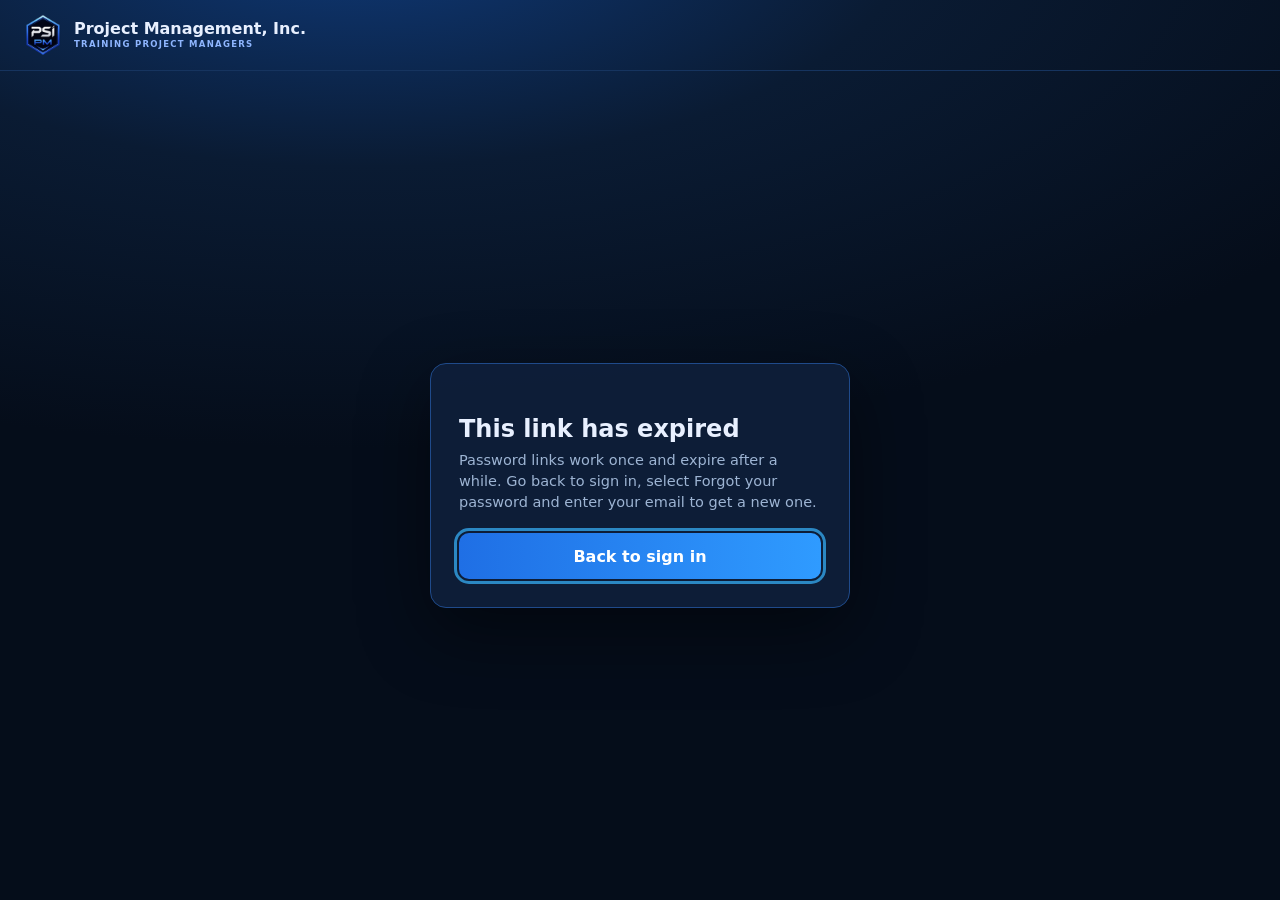
<file: reset-password/index.html>
<!doctype html>
<html lang="en">
<head>
<meta charset="utf-8">
<meta name="viewport" content="width=device-width, initial-scale=1">









<!--favicon--><link rel="icon" type="image/png" sizes="32x32" href="../assets/favicon-32.png"><link rel="icon" type="image/png" sizes="16x16" href="../assets/favicon-16.png"><link rel="icon" type="image/png" sizes="192x192" href="../assets/favicon-192.png"><link rel="shortcut icon" href="../favicon.ico"><link rel="apple-touch-icon" href="../assets/apple-touch-icon.png"><!--/favicon-->
<title>PSI Project Management · Choose a new password</title>
<meta name="robots" content="noindex">
<meta name="referrer" content="no-referrer">
<style>
:root{--ink:#e8f0ff;--muted:#9db4d3;--line:#1f4a8a;--card:rgba(14,32,60,.86);--field:#0a1830;--blue:#2f8cff;--blue2:#1f6fe5;--err:#ff9b9b;--ok:#5fd29a}
*{box-sizing:border-box}
html,body{min-height:100%}
body{margin:0;color:var(--ink);font-family:Lato,"Segoe UI",system-ui,-apple-system,Arial,sans-serif;font-size:16px;line-height:1.45;
  background:radial-gradient(1200px 520px at 28% -8%,#0f3a7a 0%,#0a1b33 46%,#050d1a 100%) fixed,#050d1a}
.wrap{min-height:100vh;display:flex;flex-direction:column}
.top{display:flex;align-items:center;justify-content:space-between;gap:12px;padding:14px 22px;border-bottom:1px solid #16345f}
.logo{display:flex;align-items:center;gap:10px}
.mark{width:36px;height:36px;border-radius:7px;background:var(--blue);display:flex;align-items:center;justify-content:center;font-weight:800;font-size:13px;color:#fff;flex:none}
.lt b{display:block;font-size:16px;line-height:1.15}.lt i{display:block;font-style:normal;font-size:8.5px;letter-spacing:.15em;color:#8fb6ff;font-weight:700}
.who{display:flex;align-items:center;gap:10px;font-size:14px}
.av{width:30px;height:30px;border-radius:50%;background:var(--blue);display:flex;align-items:center;justify-content:center;font-size:11px;font-weight:700;color:#fff}
.center{flex:1;display:grid;place-items:center;padding:28px 16px}
.panel{width:100%;max-width:420px;background:var(--card);border:1px solid var(--line);border-radius:16px;padding:28px;box-shadow:0 24px 70px rgba(0,0,0,.45)}
.panel h1{font-size:24px;margin:20px 0 4px}
.panel p{margin:0 0 18px;color:var(--muted);font-size:14.5px}
.field{margin-top:12px}
.field label{display:block;font-size:13px;color:var(--muted);margin-bottom:5px}
.row{display:flex;gap:8px}
input{width:100%;height:46px;border:1px solid #2a4f86;border-radius:9px;background:var(--field);color:var(--ink);padding:0 13px;font-size:16px;font-family:inherit}
input:focus{outline:3px solid rgba(56,182,255,.55);outline-offset:1px;border-color:#4aa3ff}
button{font-family:inherit;cursor:pointer}
.btn{display:block;width:100%;min-height:46px;border:0;border-radius:10px;background:linear-gradient(90deg,var(--blue2),#2f9bff);color:#fff;font-weight:700;font-size:16px;margin-top:20px}
.btn:disabled{opacity:.6;cursor:default}
.btn:focus-visible,.ghost:focus-visible,.link:focus-visible,a.pc:focus-visible{outline:3px solid rgba(56,182,255,.7);outline-offset:2px}
.ghost{min-height:46px;padding:0 16px;border-radius:10px;border:1px solid #2a4f86;background:rgba(3,12,29,.55);color:var(--ink);font-weight:700;font-size:14px}
.ghost.sm{min-height:44px}
.link{display:block;margin:12px auto 0;min-height:44px;background:none;border:0;color:#7fb0ff;text-decoration:underline;font-size:14.5px}
.msg{margin-top:14px;padding:11px 13px;border-radius:9px;font-size:14.5px;border:1px solid}
.msg.err{color:var(--err);border-color:rgba(255,155,155,.5);background:rgba(120,20,20,.22)}
.msg.info{color:#cfe0f7;border-color:rgba(120,175,245,.45);background:rgba(20,60,120,.28)}
.msg.ok{color:var(--ok);border-color:rgba(95,210,154,.5);background:rgba(10,80,50,.25)}
.help{margin-top:16px;color:var(--muted);font-size:13.5px;text-align:center}
.spin{display:flex;align-items:center;gap:12px;color:var(--muted)}
.spin:before{content:"";width:18px;height:18px;border-radius:50%;border:3px solid #24508f;border-top-color:#5aa9ff;animation:r .8s linear infinite}
@keyframes r{to{transform:rotate(360deg)}}
@media(prefers-reduced-motion:reduce){.spin:before{animation:none}}
.programs{width:100%;max-width:900px}
.programs h1{font-size:28px;margin:0 0 4px}.programs p.s{margin:0 0 22px;color:var(--muted)}
.pgrid{display:grid;grid-template-columns:repeat(auto-fill,minmax(250px,1fr));gap:18px}
a.pc{display:block;text-decoration:none;color:var(--ink);border-radius:14px;background:#0d2347;border:1px solid #1d4a88;overflow:hidden}
a.pc:hover{border-color:#4aa3ff;transform:translateY(-2px)}
a.pc{transition:transform .15s,border-color .15s}
.pa{height:100px;background:linear-gradient(135deg,#0b3a8a,#2f8cff);display:flex;align-items:center;justify-content:center;font-weight:800;font-size:26px;letter-spacing:.03em;color:#fff}
a.pc[href^="pmp/"]{background:#2a1a0e;border-color:#7a4413}
a.pc[href^="pmp/"]:hover{border-color:#ff9a3d}
a.pc[href^="pmp/"] .pa{background:linear-gradient(135deg,#a4490b,#ff8a2b);color:#1a0f05}
.pb{padding:14px 16px 16px}.pb b{display:block;font-size:16px}.pb span{display:block;font-size:13px;color:var(--muted);margin-top:2px;min-height:19px}
.go{margin-top:12px;height:38px;line-height:38px;border-radius:9px;background:var(--field);text-align:center;font-size:14px;font-weight:700}
.sr{position:absolute;left:-9999px}
.ms-sep{display:flex;align-items:center;gap:12px;margin:22px 0 14px;color:var(--muted);font-size:12.5px;letter-spacing:.08em}
.ms-sep:before,.ms-sep:after{content:"";flex:1;height:1px;background:var(--line)}
.msbtn{width:100%;display:flex;align-items:center;justify-content:center;gap:12px;background:#fff;color:#1b1b1b;border:1px solid #8c8c8c;border-radius:10px;min-height:48px;font-weight:600;font-size:16px;cursor:pointer}
.msbtn:focus-visible{outline:3px solid #7dd3fc;outline-offset:2px}
.msbtn[disabled]{opacity:.7;cursor:default}
.msnote{font-size:13px;color:var(--muted);text-align:center;margin:8px 0 0}
.ms-wait{text-align:center}
.ms-wait h1{margin:16px 0 8px}
.ms-ring{margin:22px auto 4px;width:40px;height:40px;border-radius:50%;border:4px solid rgba(143,166,200,.25);border-top-color:#2f8cff;animation:msspin 1s linear infinite}
@keyframes msspin{to{transform:rotate(360deg)}}
@media (prefers-reduced-motion:reduce){.ms-ring{animation:none}}
@media(max-width:560px){.panel{padding:22px 18px}.top{padding:12px 14px}.who .nm{display:none}}
</style>









<style id="brandlogo">.mark{background:url([data-uri]) center/contain no-repeat !important;color:transparent !important;font-size:0 !important;border:0 !important;box-shadow:none !important;border-radius:0 !important;width:42px !important;height:42px !important;flex:none}</style>
</head>
<body>
<div class="wrap">
  <div class="top">
    <div class="logo"><div class="mark" aria-hidden="true">PSI</div><div class="lt"><b>Project Management, Inc.</b><i>TRAINING PROJECT MANAGERS</i></div></div>
  </div>
  <div class="center" id="view" aria-live="polite"><div class="spin" role="status">Loading…</div></div>
</div>
<noscript><div class="center"><div class="panel"><h1>JavaScript is needed</h1><p>Please turn on JavaScript in your browser to choose a new password.</p></div></div></noscript>
<script>
(function(){
"use strict";
/* The page a password-reset email links to. The link carries a one-time recovery token in the address; this page reads it,
   removes it from the address bar, and lets the student choose a new password. Nothing is stored in the browser. */
var SB_URL="https://kxpjubgxqnsursqdpezc.supabase.co";
var SB_KEY="sb_publishable_feQrzacLNrm4Wo4qA656qA_8v8MLD5D";
var MIN=10;
var view=document.getElementById("view");
var token="", state="loading", err="", busy=false, show=false;
function esc(s){return String(s==null?"":s).replace(/[&<>"']/g,function(c){return {"&":"&amp;","<":"&lt;",">":"&gt;",'"':"&quot;","'":"&#39;"}[c];});}
function params(str){var o={};str.replace(/^[#?]/,"").split("&").forEach(function(kv){if(!kv)return;var i=kv.indexOf("=");var k=i<0?kv:kv.slice(0,i);var v=i<0?"":kv.slice(i+1);try{o[decodeURIComponent(k)]=decodeURIComponent(v.replace(/\+/g," "));}catch(e){o[k]=v;}});return o;}
function start(){
  var h=params(location.hash), q=params(location.search);
  try{history.replaceState(null,"",location.pathname);}catch(e){}   /* the token must not stay in the address bar or history */
  if(h.access_token&&(h.type==="recovery"||q.type==="recovery"||!h.type)&&!h.error){token=h.access_token;state="form";}
  else state="expired";
  render();
}
function formView(){
  var msg=err?'<div class="msg err" role="alert">'+esc(err)+'</div>':"";
  return '<form class="panel" id="rf" novalidate><h1>Choose your password</h1><p>Type a password for your PSI Learning account. You’ll use it with your username to sign in.</p>'+msg
   +'<div class="field"><label for="a">Password</label><div class="row"><input id="a" name="a" type="'+(show?"text":"password")+'" autocomplete="new-password" autocapitalize="none" spellcheck="false"><button type="button" class="ghost" id="eye" aria-pressed="'+(show?"true":"false")+'" aria-label="'+(show?"Hide":"Show")+' password">'+(show?"Hide":"Show")+'</button></div></div>'
   +'<div class="field"><label for="b">Type it again</label><input id="b" name="b" type="'+(show?"text":"password")+'" autocomplete="new-password" autocapitalize="none" spellcheck="false"></div>'
   +'<div class="hint" style="font-size:13px;color:var(--muted);margin:8px 0 12px">At least '+MIN+' characters. A passphrase works well.</div>'
   +'<button class="btn" type="submit"'+(busy?' disabled':'')+'>'+(busy?"Saving…":"Save password")+'</button></form>';
}
function doneView(){return '<div class="panel"><h1>Password saved</h1><p>You can now sign in with your username and this password.</p><button class="btn" id="go">Go to sign in</button></div>';}
function expiredView(){return '<div class="panel"><h1>This link has expired</h1><p>Password links work once and expire after a while. Go back to sign in, select Forgot your password and enter your email to get a new one.</p><button class="btn" id="go">Back to sign in</button></div>';}
function render(){
  view.innerHTML= state==="form"?formView():state==="done"?doneView():state==="expired"?expiredView():'<div class="spin" role="status">Loading…</div>';
  var f=document.getElementById(state==="form"?"a":"go"); if(f&&!render.nofocus)f.focus();
  render.nofocus=false;
}
function fail(m){err=m;busy=false;render();var a=document.getElementById("a");if(a)a.focus();}
document.addEventListener("click",function(e){
  var t=e.target.closest?e.target.closest("button"):null; if(!t)return;
  if(t.id==="go")location.href="../";
  else if(t.id==="eye"){var a=document.getElementById("a"),b=document.getElementById("b");var av=a?a.value:"",bv=b?b.value:"";show=!show;render.nofocus=true;render();document.getElementById("a").value=av;document.getElementById("b").value=bv;document.getElementById("a").focus();}
});
document.addEventListener("submit",function(e){
  if(!e.target||e.target.id!=="rf")return;
  e.preventDefault(); if(busy)return;
  var a=document.getElementById("a").value, b=document.getElementById("b").value;
  if(a.length<MIN){err="Use at least "+MIN+" characters.";render();document.getElementById("a").focus();return;}
  if(a!==b){err="The two passwords don’t match. Type them again.";render();document.getElementById("a").focus();return;}
  busy=true;err="";render.nofocus=true;render();
  fetch(SB_URL+"/auth/v1/user",{method:"PUT",headers:{"apikey":SB_KEY,"Authorization":"Bearer "+token,"Content-Type":"application/json"},body:JSON.stringify({password:a})})
   .then(function(r){return r.json().catch(function(){return {};}).then(function(j){return {ok:r.ok,status:r.status,j:j};});})
   .then(function(r){
     if(r.ok){
       fetch(SB_URL+"/auth/v1/logout",{method:"POST",headers:{"apikey":SB_KEY,"Authorization":"Bearer "+token}}).catch(function(){});
       token="";busy=false;state="done";render();return;
     }
     if(r.status===401||r.status===403){token="";busy=false;state="expired";render();return;}
     var m=(r.j&&(r.j.msg||r.j.message||r.j.error_description))||"";
     if(/different from the old/i.test(m))m="Choose a password you haven’t used before on this account.";
     else if(/at least|weak|characters|easy to guess|pwned/i.test(m))m=m.replace(/^Password /,"The password ").replace(/\.?$/,".");
     else m="We couldn’t save the new password. Please try again.";
     fail(m);
   },function(){fail("We couldn’t reach the server. Check your connection and try again.");});
});
start();
})();
</script>
</body>
</html>
</file>
